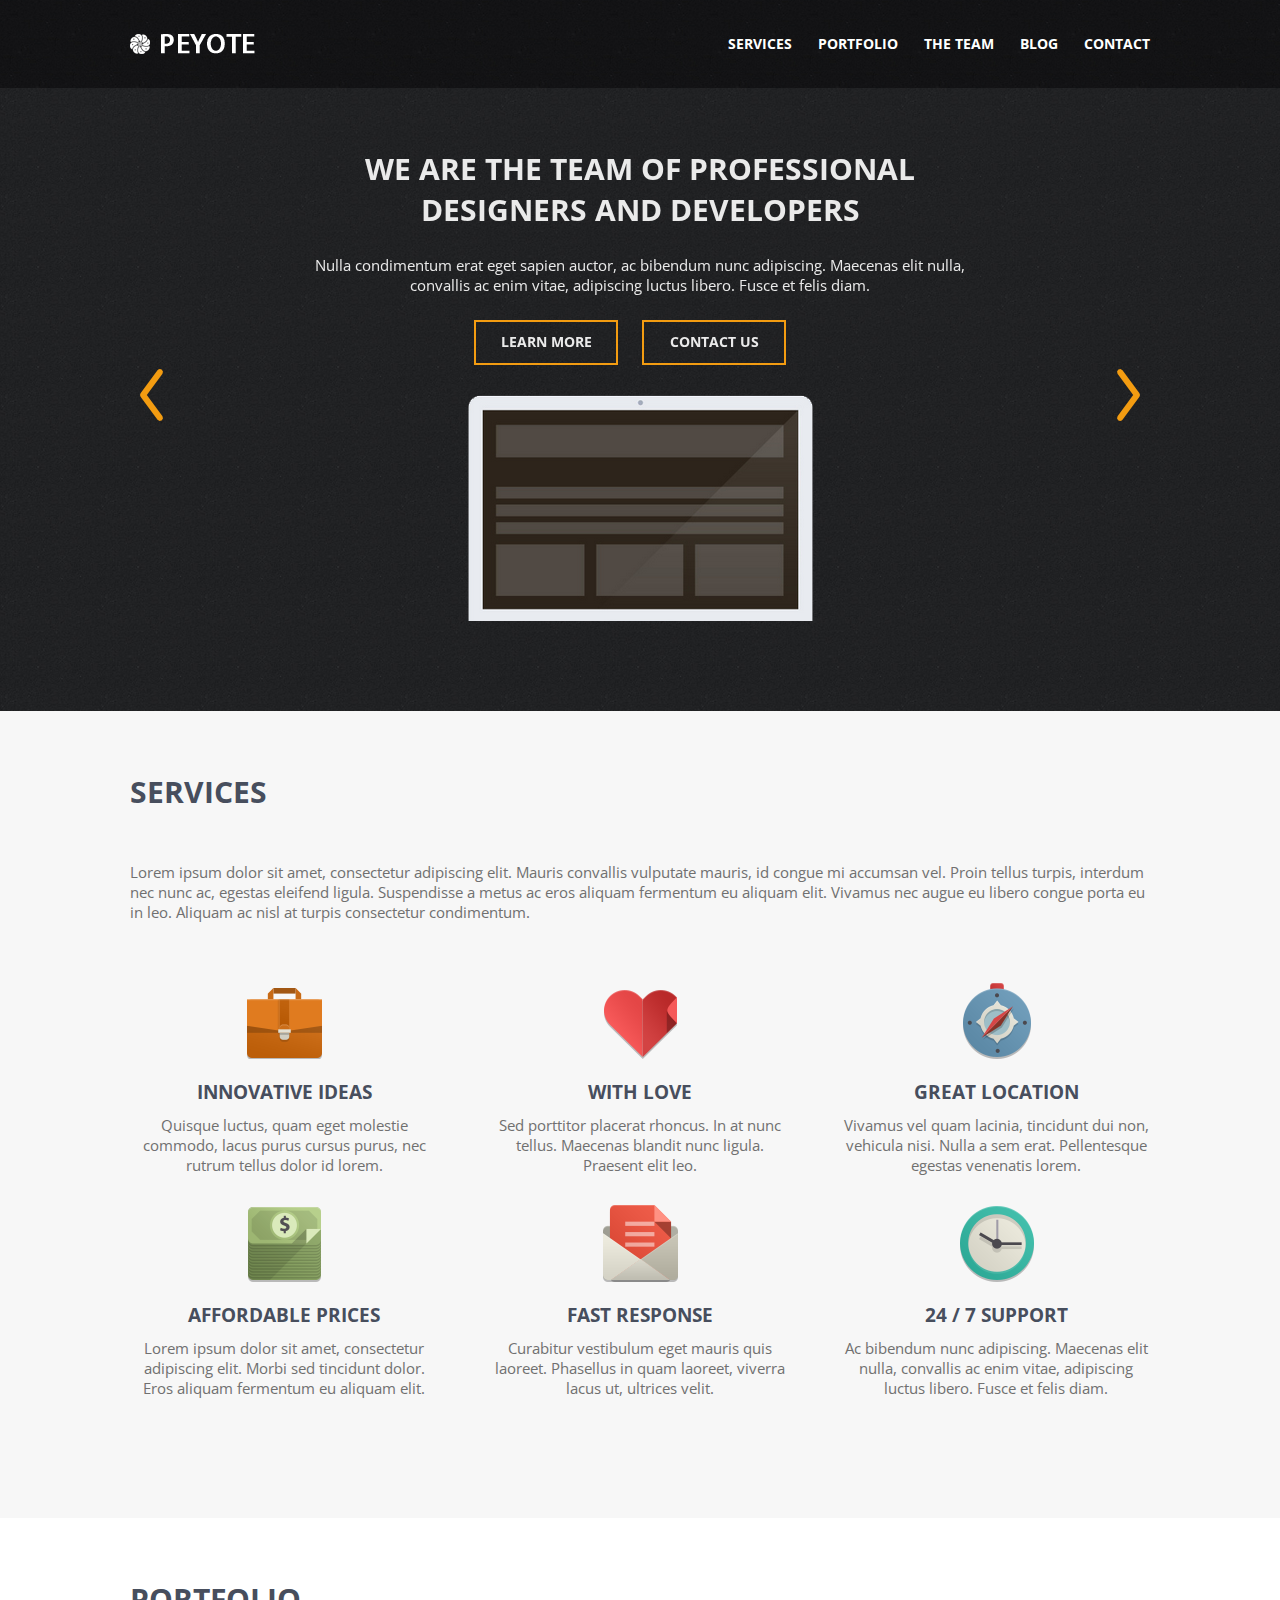
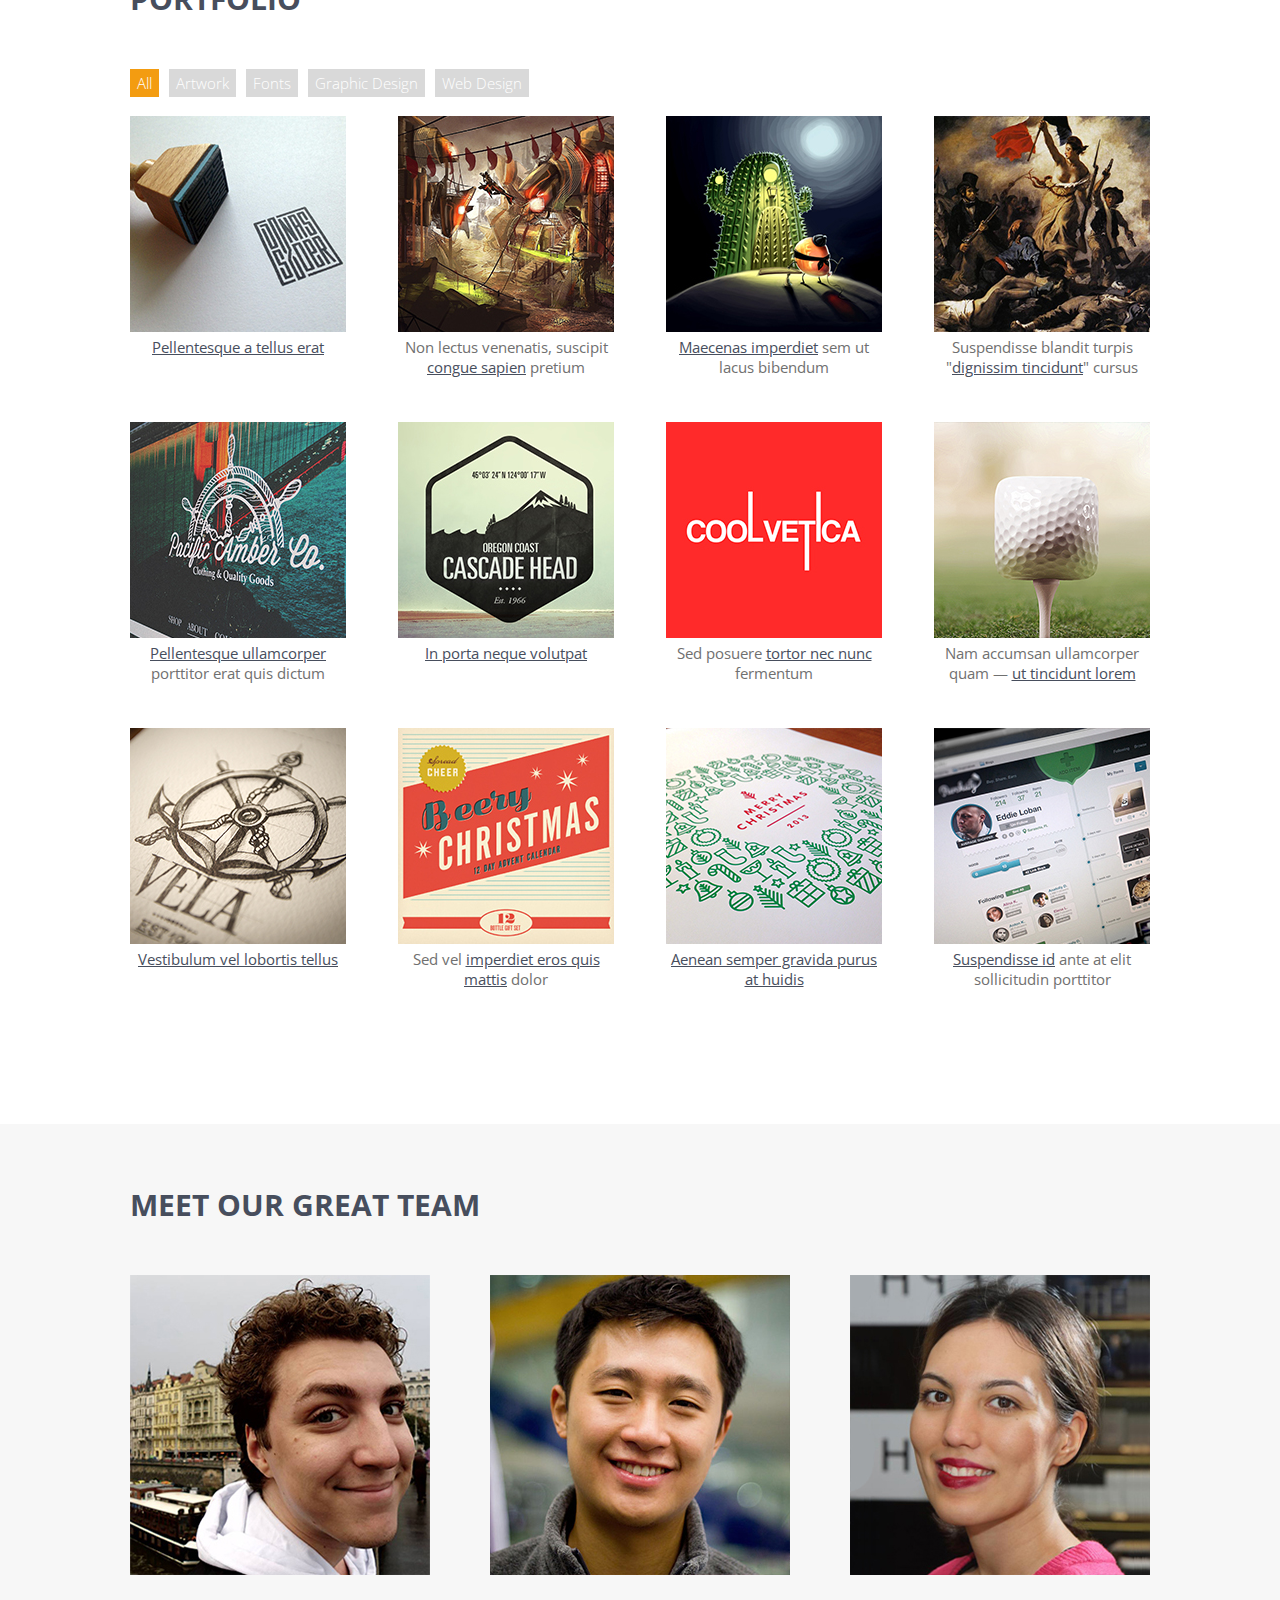
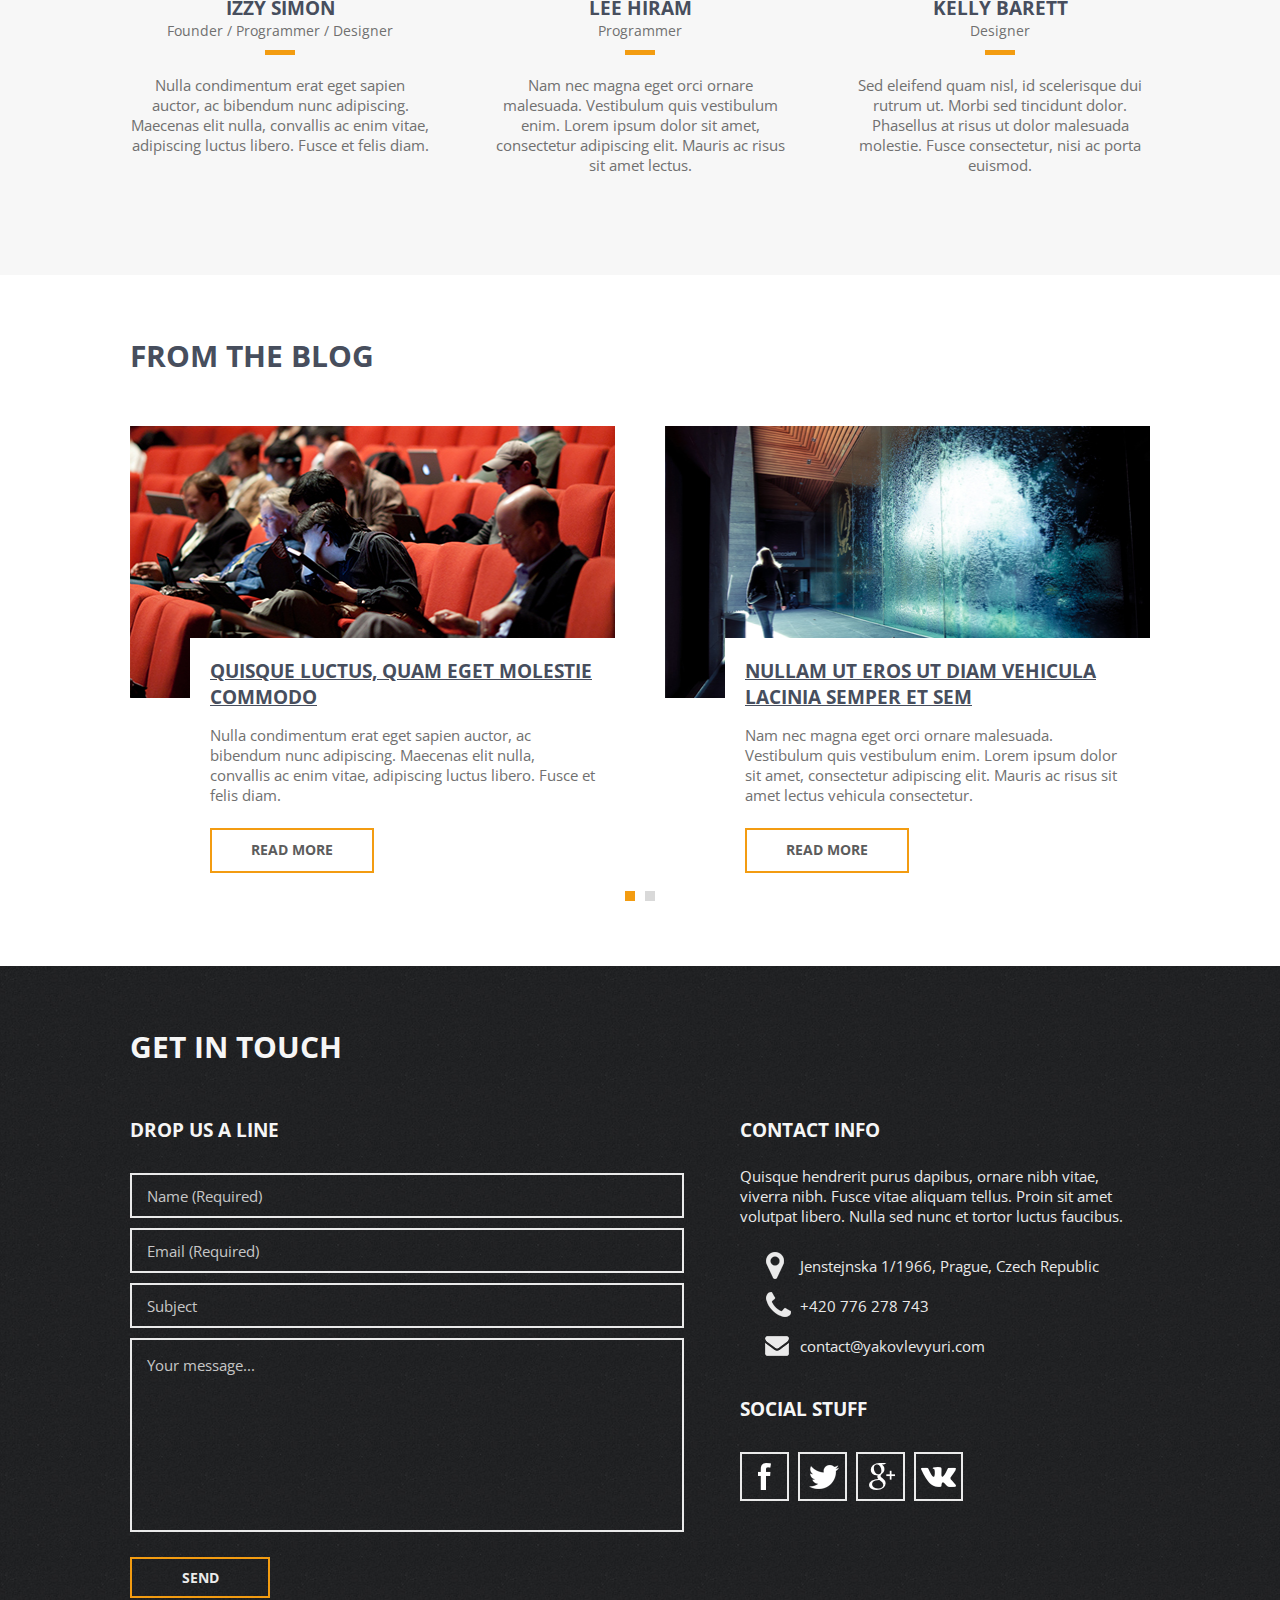
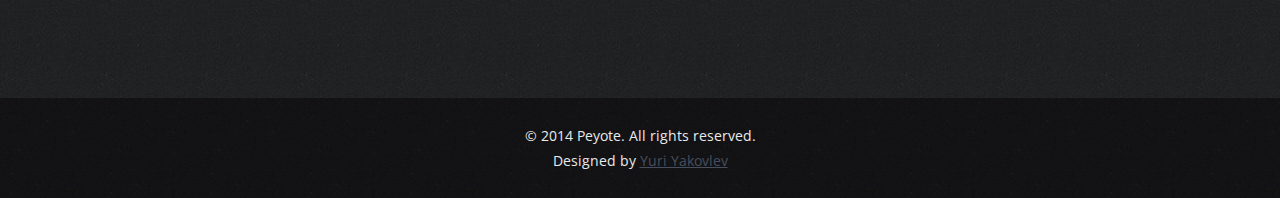
<file: peyote/index.html>
<!DOCTYPE html>

<html lang="en">

<head>
<title>Peyote</title>
    
<!-- Meta -->
<meta charset="UTF-8">
<meta name="viewport" content="width=device-width, maximum-scale=1.0, minimum-scale=1.0, initial-scale=1.0" />
<meta name="robots" content="index, follow" />
<meta name="description" content="" />
<meta name="keywords" content="" />
<meta name="author" content="" />
<meta name="copyright" content="" />
    
<!-- Favicon -->
<link rel="shortcut icon" type="image/x-icon" href="" />

<!-- CSS -->
<link href="css/style.css" rel="stylesheet">
<link href="scripts/bxslider/jquery.bxslider.css" rel="stylesheet" />

<!-- Fonts -->
<link href='http://fonts.googleapis.com/css?family=Open+Sans:300,400,700' rel='stylesheet' type='text/css'>

<!-- JS -->
<script src="scripts/jquery-1.11.0.min.js" type="text/javascript"></script>
<script src="scripts/bxslider/jquery.bxslider.min.js" type="text/javascript"></script>
<script src="scripts/quicksand/jquery.easing.1.3.js" type="text/javascript"></script>  
<script src="scripts/quicksand/quicksand.js" type="text/javascript"></script>
<script src="scripts/script.js" type="text/javascript"></script>
    
</head>

<body>
    
<!-- Header --> 
	<header>        
        <div class="layout-center-wrapper">
            <a href="#"><div class="logo"></div></a>
            <ul class="nav-menu">
                <li><a href="#services">services</a></li>
                <li><a href="#portfolio">portfolio</a></li>
                <li><a href="#the-team">the team</a></li>
                <li><a href="#blog">blog</a></li>
                <li><a href="#contact">contact</a></li>
            </ul>
        </div>   
	</header>

<!-- Banner -->     
    <div class="slider">
         <div class="layout-center-wrapper"> 
            <ul class="bxslider-top">
                <div class="slide-1">
                    <li>
                        <h1>We are the team of professional designers and developers</h1>
                        <p>Nulla condimentum erat eget sapien auctor, ac bibendum nunc adipiscing. Maecenas elit nulla, convallis ac enim vitae, adipiscing luctus libero. Fusce et felis diam.</p>
                        <a href="#services"><div class="button slider-button">Learn more</div></a>
                        <a href="#contact"><div class="button slider-button">Contact us</div></a>
                        <img src="img/sliders/slider-1.png" />
                    </li>
                </div>
                <div class="slide-2">
                    <li>
                        <h1>We build brands with purpose and passion</h1>
                        <img src="img/sliders/slider-2.png" alt="" />
                        <div class="slide-2-text">
                            <p>Nulla condimentum erat eget sapien auctor, ac bibendum nunc adipiscing. Maecenas elit nulla, convallis ac enim vitae, adipiscing luctus libero. Fusce et felis diam.</p>
                            <p>Sed porttitor placerat rhoncus. In at nunc tellus. Maecenas blandit nunc ligula. Praesent elit leo.</p>
                            <a href="#portfolio"><div class="button slider-button">Our portfolio</div></a>
                        </div>
                    </li>
                </div>
            </ul>
        </div>
    </div>
    
<!-- Services -->      
    <div id="services">
        <div class="layout-center-wrapper">  
            <h1>Services</h1>
            <p>Lorem ipsum dolor sit amet, consectetur adipiscing elit. Mauris convallis vulputate mauris, id congue mi accumsan vel. Proin tellus turpis, interdum nec nunc ac, egestas eleifend ligula. Suspendisse a metus ac eros aliquam fermentum eu aliquam elit. Vivamus nec augue eu libero congue porta eu in leo. Aliquam ac nisl at turpis consectetur condimentum.</p>
            <ul>
                <li>
                	<img src="img/services/portfolio.png" />
                    <h2>Innovative Ideas</h2>
                    <p>Quisque luctus, quam eget molestie commodo, lacus purus cursus purus, nec rutrum tellus dolor id lorem.</p>
                </li>
                <li>
                	<img src="img/services/love.png" />
                    <h2>With love</h2>
                    <p>Sed porttitor placerat rhoncus. In at nunc tellus. Maecenas blandit nunc ligula. Praesent elit leo.</p>
                </li>
                <li>
                	<img src="img/services/compas.png" />
                    <h2>Great location</h2>
                    <p>Vivamus vel quam lacinia, tincidunt dui non, vehicula nisi. Nulla a sem erat. Pellentesque egestas venenatis lorem.</p>
                </li>
                <li>
                	<img src="img/services/money.png" />
                    <h2>affordable prices</h2>
                    <p>Lorem ipsum dolor sit amet, consectetur adipiscing elit. Morbi sed tincidunt dolor. Eros aliquam fermentum eu aliquam elit.</p>
                </li>
               	<li>
                    <img src="img/services/open-mail.png" />
                    <h2>Fast response</h2>
                    <p>Curabitur vestibulum eget mauris quis laoreet. Phasellus in quam laoreet, viverra lacus ut, ultrices velit.</p>
                </li>
                <li>
                	<img src="img/services/clock.png" />
                    <h2>24 / 7 Support</h2>
                    <p>Ac bibendum nunc adipiscing. Maecenas elit nulla, convallis ac enim vitae, adipiscing luctus libero. Fusce et felis diam.</p>
                </li>
            </ul>
        </div>
    </div>
 
    
<!-- Portfolio -->    
    <div id="portfolio">
        <div class="layout-center-wrapper">    
            <h1>Portfolio</h1>
            <ul class="portfolio-menu filter">
            	<li class="all current "><a href="#">All</a></li>
                <li class="artwork"><a href="#">Artwork</a></li>
                <li class="fonts"><a href="#">Fonts</a></li>
                <li class="graphicdesign"><a href="#">Graphic Design</a></li>
                <li class="webdesign"><a href="#">Web Design</a></li>
            </ul>
            <ul class="portfolio">
            	<li data-id="id-1" data-type="fonts">
                    <a href="#"><img src="img/portfolio/img1.jpg" alt="" /></a>
                    <p><a href="#">Pellentesque a tellus erat</a></p>
                </li>
            	<li data-id="id-2" data-type="artwork">
                    <a href="#"><img src="img/portfolio/img2.jpg" alt="" /></a>
                    <p>Non lectus venenatis, suscipit <a href="#">congue sapien</a> pretium</p>
                </li>
            	<li data-id="id-3" data-type="artwork">
                    <a href="#"><img src="img/portfolio/img3.jpg" alt="" /></a>
                    <p><a href="#">Maecenas imperdiet</a> sem ut lacus bibendum</p>
                </li>
            	<li data-id="id-4" data-type="graphicdesign">
                    <a href="#"><img src="img/portfolio/img4.jpg" alt="" /></a>
                    <p>Suspendisse blandit turpis "<a href="#">dignissim tincidunt</a>" cursus</p>
                </li>
            	<li data-id="id-5" data-type="webdesign">
                    <a href="#"><img src="img/portfolio/img5.jpg" alt="" /></a>
                    <p><a href="#">Pellentesque ullamcorper</a> porttitor erat quis dictum</p>
                </li>
            	<li data-id="id-6" data-type="webdesign">
                    <a href="#"><img src="img/portfolio/img6.jpg" alt="" /></a>
                    <p><a href="#">In porta neque volutpat</a></p>
                </li>
                <li data-id="id-7" data-type="fonts">
                    <a href="#"><img src="img/portfolio/img7.jpg" alt="" /></a>
                    <p>Sed posuere <a href="#">tortor nec nunc</a> fermentum</p>
                </li>
            	<li data-id="id-8" data-type="webdesign">
                    <a href="#"><img src="img/portfolio/img8.jpg" alt="" /></a>
                    <p>Nam accumsan ullamcorper quam — <a href="#">ut tincidunt lorem</a></p>
                </li>
            	<li data-id="id-9" data-type="graphicdesign">
                    <a href="#"><img src="img/portfolio/img9.jpg" alt="" /></a>
                    <p><a href="#">Vestibulum vel lobortis tellus</a></p>
                </li>
            	<li data-id="id-10" data-type="graphicdesign">
                    <a href="#"><img src="img/portfolio/img10.jpg" alt="" /></a>
                    <p>Sed vel <a href="#">imperdiet eros quis mattis</a> dolor</p>
                </li>       
            	<li data-id="id-11" data-type="webdesign">
                    <a href="#"><img src="img/portfolio/img11.jpg" alt="" /></a>
                    <p><a href="#">Aenean semper gravida purus at huidis</a></p>
                </li>
            	<li data-id="id-12" data-type="artwork">
                    <a href="#"><img src="img/portfolio/img12.jpg" alt="" /></a>
                    <p><a href="#">Suspendisse id</a> ante at elit sollicitudin porttitor</p>
                </li>
            </ul>
        </div>
    </div>
 
    
<!-- Our team -->    
    <div id="the-team">
        <div class="layout-center-wrapper">
            <h1>Meet our great team</h1>
            <ul>	
                <li>
				    <img src="img/team/profile1.jpg">
                    <h2>Izzy Simon</h2>
                    <p>Founder / Programmer / Designer</p> <hr>
                    <p>Nulla condimentum erat eget sapien auctor, ac bibendum nunc adipiscing. Maecenas elit nulla, convallis ac enim vitae, adipiscing luctus libero. Fusce et felis diam.</p>
			    </li>
                <li>
                    <img src="img/team/profile2.jpg">
                    <h2>Lee Hiram</h2>
				    <p>Programmer</p> <hr>
                    <p>Nam nec magna eget orci ornare malesuada. Vestibulum quis vestibulum enim. Lorem ipsum dolor sit amet, consectetur adipiscing elit. Mauris ac risus sit amet lectus.</p>
			    </li>
                <li>
                    <img src="img/team/profile3.jpg">
                    <h2>Kelly Barett</h2>
				    <p>Designer</p> <hr>
                    <p>Sed eleifend quam nisl, id scelerisque dui rutrum ut. Morbi sed tincidunt dolor. Phasellus at risus ut dolor malesuada molestie. Fusce consectetur, nisi ac porta euismod.</p>
			    </li>
            </ul>
        </div>
    </div>

    
<!-- Blog -->
    <div id="blog">
        <div class="layout-center-wrapper">
            <h1>From the blog</h1> 
            <ul class="bxslider-blog">  
                <div class="pair">
                    <li>
                        <img src="img/blog/blog-1.jpg" class="blog-thumbnail" />
                        <div class="blog-text">    
                            <a href="#"><h2>Quisque luctus, quam eget molestie commodo</h2></a>
                            <p>Nulla condimentum erat eget sapien auctor, ac bibendum nunc adipiscing. Maecenas elit nulla, convallis ac enim vitae, adipiscing luctus libero. Fusce et felis diam.</p>
                            <a href="#"><span class="button blog-button">Read more</span></a>
                        </div>
                    </li>
                    <li>
                        <img src="img/blog/blog-2.jpg" class="blog-thumbnail" />
                        <div class="blog-text">  
                            <a href="#"><h2>Nullam ut eros ut diam vehicula lacinia semper et sem</h2></a>
                            <p>Nam nec magna eget orci ornare malesuada. Vestibulum quis vestibulum enim. Lorem ipsum dolor sit amet, consectetur adipiscing elit. Mauris ac risus sit amet lectus vehicula consectetur.</p>
                            <a href="#"><span class="button blog-button">Read more</span></a>
                        </div>
                    </li>
                </div>
                    
                <div class="pair">
                    <li>
                        <img src="img/blog/blog-3.jpg" class="blog-thumbnail" />
                        <div class="blog-text">    
                            <a href="#"><h2>Phasellus at risus ut dolor malesuada</h2></a>
                            <p>Sed eleifend quam nisl, id scelerisque dui rutrum ut. Morbi sed tincidunt dolor. Phasellus at risus ut dolor malesuada molestie. Fusce consectetur, nisi ac porta.</p>
                            <a href="#"><span class="button blog-button">Read more</span></a>
                        </div>
                    </li>
                    <li>
                        <img src="img/blog/blog-4.jpg" class="blog-thumbnail" />
                        <div class="blog-text">  
                            <a href="#"><h2>Nullam ut eros ut diam vehicula lacinia semper et sem</h2></a>
                            <p>Suspendisse id ante at elit sollicitudin porttitor. Nullam quis nisl ac dolor pulvinar venenatis id nec orci. Integer tellus leo, tempus nec semper et, dictum quis mauris. Pellentesque at ligula nec libero semper.</p>
                            <a href="#"><span class="button blog-button">Read more</span></a>
                        </div>
                    </li>                  
                </div>
            </ul>
        </div>																						 
    </div>

<!-- Contacts -->    
    <div id="contact">
        <div class="layout-center-wrapper">
            <h1>Get in touch</h1>
            <div class="contact-form">
                <h2>Drop us a line</h2>
                <form action="" method="get">
                    <div>
                        <input id="name" type="text" placeholder="Name (Required)" required />
                        <!--<label for="name">Name</label>-->
                    </div>
                    <div>
                        <input id="email" type="email" placeholder="Email (Required)" required />
                        <!--<label for="email">Email</label>-->
                    </div>
                    <div>
                        <input id="subject" type="subject" placeholder="Subject" />
                        <!--<label for="subject">Subject</label>-->
                    </div>
                    <div>
                        <textarea id="message" cols="" rows="" placeholder="Your message..."></textarea>
                        <!--<label for="message">Message</label>-->
                    </div>
                    <input name="send" type="submit" value="Send" />
            </div>
        
            <div class="contact-info">
                <h2>Contact info</h2>
                <p>Quisque hendrerit purus dapibus, ornare nibh vitae, viverra nibh. Fusce vitae aliquam tellus. Proin sit amet volutpat libero. Nulla sed nunc et tortor luctus faucibus.</p>
                <div class="info">
                    <p class="location">Jenstejnska 1/1966, Prague, Czech Republic</p>
                    <p class="tel">+420 776 278 743</p>
                    <p class="email">contact@yakovlevyuri.com</p>
                </div>
                <h2>Social stuff</h2>
                <div class="socialLinks">
                    <a class="fb" href="http://fb.com/"></a>
                    <a class="tw" href="http://twitter.com/"></a>
                    <a class="gplus" href="https://plus.google.com/"></a>
                    <a class="vk" href="http://vk.com/"></a>
                </div>
            </div>
        </div>
	</div>

<!-- Footer -->    
    <footer>						  
        <div class="layout-center-wrapper">
            <div class="copyright">
                <p>© 2014 Peyote. All rights reserved.</p>
                <p>Designed by <a href="http://www.yakovlevyuri.com">Yuri Yakovlev</a></p>
            </div>   
        </div> 
    </footer>
</body>
</html>
</file>
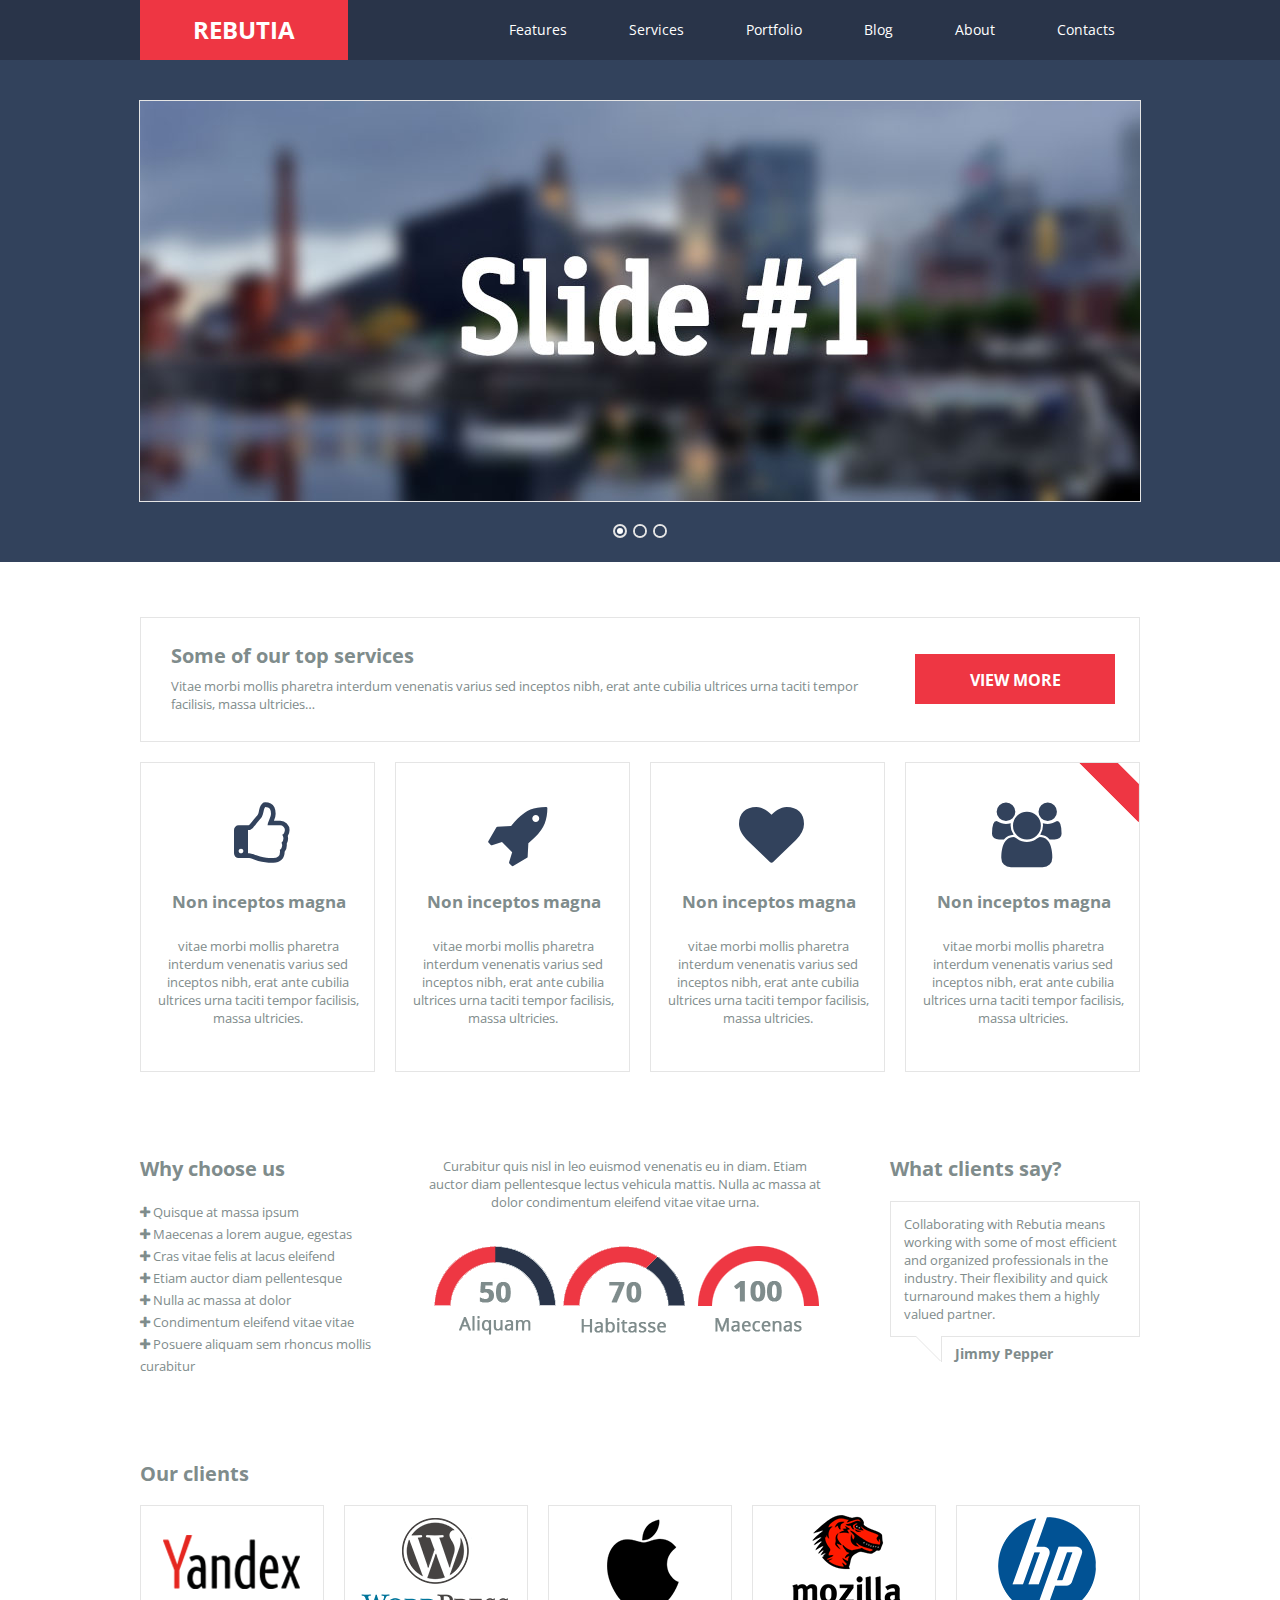
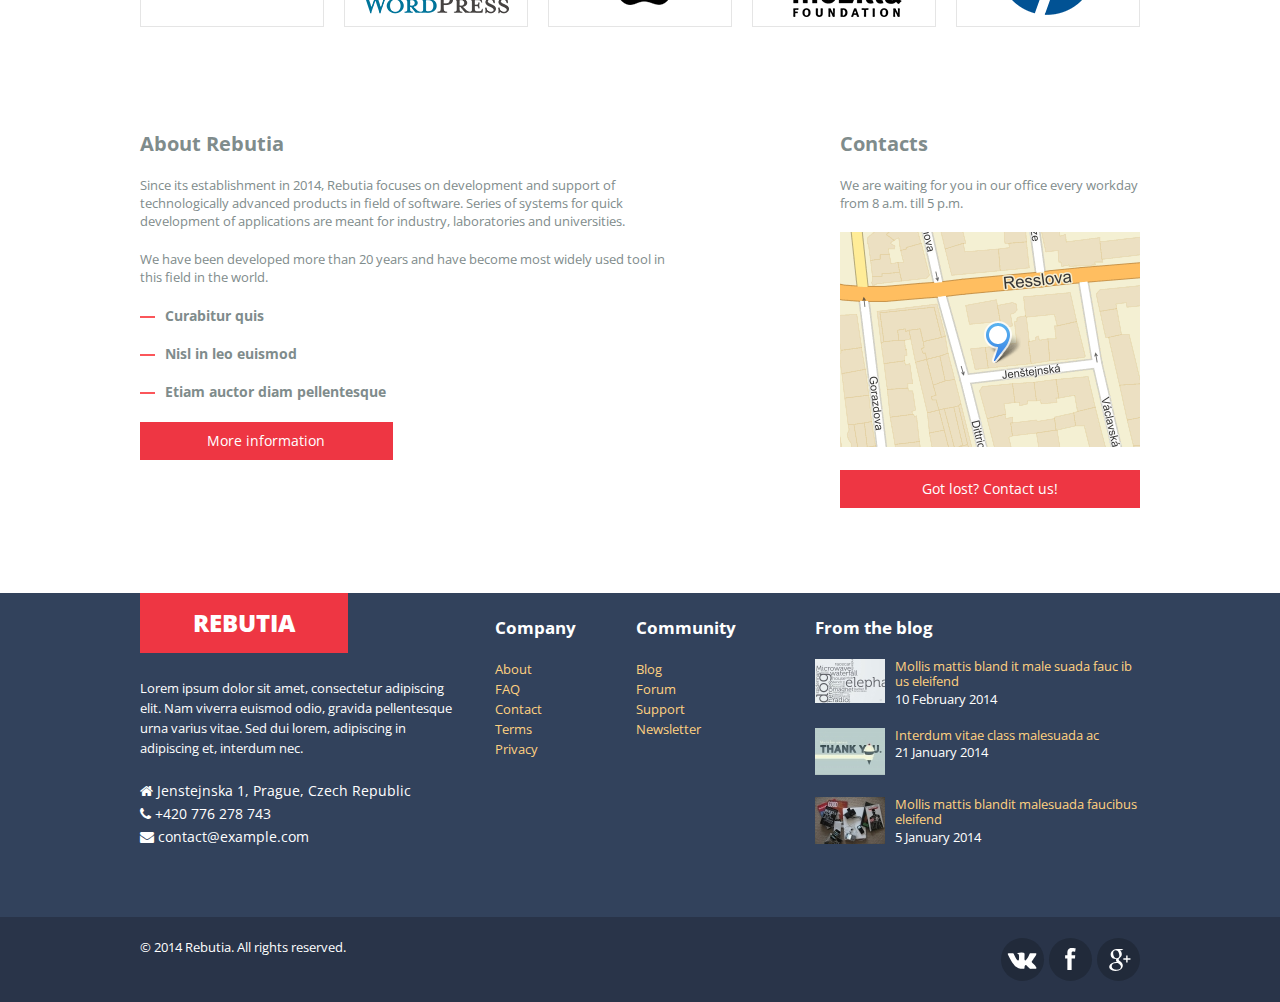
<file: rebutia/index.html>
<!DOCTYPE html>

<html>
	<head>
		<title>Rebutia</title>

		<!-- Meta -->
		<meta charset="UTF-8">
		<meta name="viewport" content="width=device-width">
		<meta name="robots" content="index, follow" />
		<meta name="description" content="" />
		<meta name="keywords" content="" />
		<meta name="author" content="" />
		<meta name="copyright" content="" />

		<!-- Favicon -->
		<link rel="shortcut icon" type="image/x-icon" href="" />

		<!-- CSS -->
		<link href="css/style.css" rel="stylesheet">
		<link rel="stylesheet" href="scripts/bxslider/jquery.bxslider.css">

		<!-- Fonts -->
		<link href='http://fonts.googleapis.com/css?family=Open+Sans:400,700' rel='stylesheet' type='text/css'>
		<link href="//netdna.bootstrapcdn.com/font-awesome/4.0.3/css/font-awesome.css" rel="stylesheet">

		<!-- JS -->
		<script src="scripts/jquery-1.11.1.min.js" type="text/javascript"></script>
		<script src="scripts/bxslider/jquery.bxslider.min.js"></script> 
		<script src="scripts/main.js"></script> 
	
		<script type="text/javascript">
    		$(window).load(function() {
        		$('#slider').nivoSlider();
    		});
		</script>
		
	</head>	

	<body>                
	<header>
        <div class="top-header">
            <div class="wrapper">
                <a href="#"><div class="logo">Rebutia</div></a>
                <nav class="main-menu">
                    <a href="#">Features</a>
                    <a href="#">Services</a>
                    <a href="#">Portfolio</a>
                    <a href="#">Blog</a> 
                    <a href="#">About</a>
                    <a href="#">Contacts</a>                        
                </nav>	
            </div>
        </div>
       
		<div class="under-slide">
			
            <div class="slider wrapper">
				<ul class="bxslider">
					<li>
            			<img src="images/slide1.jpg" alt="">
					</li>
					<li>
						<img src="images/slide2.jpg" alt="">
					</li>
					<li>
						<img src="images/slide3.jpg" alt="">
					</li>
				</ul>  
            </div>
		</div>
	</header>
											
<!-- Top services -->
    <div class="top-services">   
        <div class="wrapper">
            <div class="top-services-description">
                <h2>Some of our top services</h2>
                <p class="top-services-text">Vitae morbi mollis pharetra interdum venenatis varius sed inceptos nibh, erat ante cubilia ultrices urna taciti tempor facilisis, massa ultricies…</p>
                <a href="#" class="top-services-button">View more</a>
            </div>
	
            <ul id="boxes">	
                <li id="box1">
				    <span class="top-services-box-label"><i class="fa fa-thumbs-o-up"></i></span>
                    <p class="top-services-box-title">Non inceptos magna</p>
                    <p class="top-services-box-text">vitae morbi mollis pharetra interdum venenatis varius sed inceptos nibh, erat ante cubilia ultrices urna taciti tempor facilisis, massa ultricies.</p>
			    </li>
                <li id="box2">
                    <span class="top-services-box-label"><i class="fa fa-rocket"></i></span>
				    <p class="top-services-box-title">Non inceptos magna</p>
                    <p class="top-services-box-text">vitae morbi mollis pharetra interdum venenatis varius sed inceptos nibh, erat ante cubilia ultrices urna taciti tempor facilisis, massa ultricies.</p>
			    </li>
                <li id="box3">
                    <span class="top-services-box-label"><i class="fa fa-heart"></i></span>
				    <p class="top-services-box-title">Non inceptos magna</p>
                    <p class="top-services-box-text">vitae morbi mollis pharetra interdum venenatis varius sed inceptos nibh, erat ante cubilia ultrices urna taciti tempor facilisis, massa ultricies.</p>
			    </li>
                <li id="box4">
                <span class="top-services-box-label"><i class="fa fa-users"></i></span>
				<p class="top-services-box-title">Non inceptos magna</p>
                <p class="top-services-box-text">vitae morbi mollis pharetra interdum venenatis varius sed inceptos nibh, erat ante cubilia ultrices urna taciti tempor facilisis, massa ultricies.</p>
			    </li>
		    </ul>
        </div>																						 
    </div>

<!-- Why Rebutia -->
    <div class="why-we">
        <div class="wrapper">
            <div class="why-choose-us">
                <ul>
                    <h2>Why choose us</h2>
                    <li><i class="fa fa-plus"></i> Quisque at massa ipsum</li>
                    <li><i class="fa fa-plus"></i> Maecenas a lorem augue, egestas</li>
                    <li><i class="fa fa-plus"></i> Cras vitae felis at lacus eleifend</li>
                    <li><i class="fa fa-plus"></i> Etiam auctor diam pellentesque</li>
                    <li><i class="fa fa-plus"></i> Nulla ac massa at dolor</li>
                    <li><i class="fa fa-plus"></i> Condimentum eleifend vitae vitae</li>
                    <li><i class="fa fa-plus"></i> Posuere aliquam sem rhoncus mollis curabitur</li>
                </ul>
            </div>
            <div class="graphs">
                <p>Curabitur quis nisl in leo euismod venenatis eu in diam. Etiam auctor diam pellentesque lectus vehicula mattis. Nulla ac massa at dolor condimentum eleifend vitae vitae urna.</p>
                <img src="images/graph.png">
            </div>
            <div class="what-clients-say">
                <h2>What clients say?</h2>
                <div class="what-clients-say-bubble">
                    <p>Collaborating with Rebutia means working with some of most efficient and organized professionals in the industry. Their flexibility and quick turnaround makes them a highly valued partner.</p>
                </div>
                <p class="what-clients-say-name">Jimmy Pepper</p>
                
            </div>
        </div>
    </div>

<!-- Our clients -->   
    <div class="our-clients">
        <div class="wrapper">
            <h2>Our clients</h2>
            <a href="http://yandex.com" class="brands"><img src="images/yandex-logo.png" alt="Yandex"></a>
            <a href="http://wordpress.org" class="brands"><img src="images/wordpress-logo.png" alt="Wordpress"></a>
            <a href="http://apple.com" class="brands"><img src="images/apple-logo.png" alt="Apple"></a>
            <a href="http://mozilla.org" class="brands"><img src="images/mozilla-logo.png" alt="Mozilla"></a>
            <a href="http://hp.com" class="brands"><img src="images/hp-logo.png" alt="HP"></a>
        </div>
    </div>    
    
<!-- Info box -->     
    <div class="info">
        <div class="wrapper">
            <div class="info-company">
				<h2>About Rebutia</h2>
				<p>Since its establishment in 2014, Rebutia focuses on development and support of technologically advanced products in field of software. Series of systems for quick development of applications are meant for industry, laboratories and universities. </p>
				<p>We have been developed more than 20 years and have become most widely used tool in this field in the world.</p>
				<ul>
				    <li>Curabitur quis</li>
				    <li>Nisl in leo euismod</li>
				    <li>Etiam auctor diam pellentesque</li>
				</ul>
                <a href="#" class="all">More information</a>
            </div>
            <div class="contacts">
				<h2>Contacts</h2>
				<p>We are waiting for you in our office every workday from 8 a.m. till 5 p.m.</p>
				<a href="http://maps.yandex.com/?um=LDacopUCGxx8iIbEjudkstEmdS_xlG7x&l=map" class="map"><img src="images/map_pict.png" alt="map"></a>
                <a href="mailto:contact@yakovlevyuri.com" class="all">Got lost? Contact us!</a>
            </div>	
        </div>
    </div>

<!-- Footer -->
    <footer>						  
        <div class="footer-nav">
			<div class="wrapper">
				<div class="footer-nav-summary-title">
                    <div class="logo-bottom"><strong>Rebutia</strong></div>
                    <p>Lorem ipsum dolor sit amet, consectetur adipiscing elit. Nam viverra euismod odio, gravida pellentesque urna varius vitae. Sed dui lorem, adipiscing in adipiscing et, interdum nec.</p>
                    <div class="footer-nav-summary-contacts"><i class="fa fa-home"></i> Jenstejnska 1, Prague, Czech Republic</div>
                    <div class="footer-nav-summary-contacts"><i class="fa fa-phone"></i> +420 776 278 743</div>
                    <div class="footer-nav-summary-contacts"><i class="fa fa-envelope"></i> contact@example.com</div>
				</div>
				<nav class="footer-nav-company">
                    <ul>
                        <h2>Company</h2>
                        <li><a href="#" class="footer-nav-company-menu">About</a></li>
                        <li><a href="#" class="footer-nav-company-menu">FAQ</a></li>
                        <li><a href="#" class="footer-nav-company-menu">Contact</a></li>
                        <li><a href="#" class="footer-nav-company-menu">Terms</a></li>
                        <li><a href="#" class="footer-nav-company-menu">Privacy</a></li>
                    </ul>
				</nav>
				<nav class="footer-nav-community">
                    <ul>
                        <h2>Community</h2>
                        <li><a href="#" class="footer-nav-community-menu">Blog</a></li>
                        <li><a href="#" class="footer-nav-community-menu">Forum</a></li>
                        <li><a href="#" class="footer-nav-community-menu">Support</a></li>
                        <li><a href="#" class="footer-nav-community-menu">Newsletter</a></li>
                    </ul>
				</nav>
                <div class="footer-from-blog">
                    <ul>
                        <h2>From the blog</h2>
                        <li>
                            <a href="#"><img src="images/from-the-blog-1.jpg" class="footer-from-blog-thumbnail"></a>
                            <a href="#" class="footer-from-blog-post-title">Mollis mattis bland it male suada fauc ib us eleifend </a>
                            <p class="footer-from-blog-post-date">10 February 2014</p>
                        </li>
                        <li>
                            <a href="#"><img src="images/from-the-blog-2.jpg" class="footer-from-blog-thumbnail"></a>
                            <a href="#" class="footer-from-blog-post-title">Interdum vitae class malesuada ac</a>
                            <p class="footer-from-blog-post-date">21 January 2014</p>
                        </li>
                        <li>
                            <a href="#"><img src="images/from-the-blog-3.jpg" class="footer-from-blog-thumbnail"></a>
                            <a href="#" class="footer-from-blog-post-title">Mollis mattis blandit malesuada faucibus eleifend</a>
                            <p class="footer-from-blog-post-date">5 January 2014</p>
                        </li>
                    </ul>
                </div>
			</div>
		</div>

<!-- Copyright and social buttons -->
        <div class="copyright-social">
            <div class="wrapper">
                <div class="copyright">
                    <p>© 2014 Rebutia. All rights reserved.</p>
                </div>
                <div class="social">
                    <span class="social-buttons social-buttons-vkontakte"><img class="vkontakte" src="images/vkontakte.svg"></span>
                    <span class="social-buttons social-buttons-facebook"><img class="facebook" src="images/facebook.svg"></span>
                    <span class="social-buttons social-buttons-google-plus"><img class="google-plus" src="images/google_plus.svg"></span>
                </div>
                <div>
                    <div class="clearfix"></div>
				</div>
				</div>
			</div>
		</footer>
		</body>
	</html>
</file>
<file: peyote/css/style.css>
/* 
Peyote by Yuri Yakovlev (http://yakovlevyuri.com)
March 2014

Contents
Chapter 1. Basic styles.................. 22
Chapter 2. Header........................ 99
Chapter 3. Slider........................ 148
Chapter 4. Services...................... 196
Chapter 5. Portfolio..................... 229
Chapter 6. The team...................... 286
Chapter 7. Blog.......................... 333
Chapter 8. Contact....................... 391
Chapter 9. Footer........................ 542

Let me tell you a story...

*/


/* ***************************************** */
/*             1. Basic styles               */
/* ***************************************** */

html, body { 
    margin:0;
    padding:0;
    font-family:'Open Sans', sans-serif;
    text-rendering:optimizeLegibility;
    background-color:#ffffff;
    min-width:1020px;
}
p, a, h1, h2, h3, h4 {
    margin:0;
    padding:0;
}
p {
    font-size:15px;
    color:#707070;
    margin-bottom:10px;
}
a {
    color:#474E5D;
}
a:hover {
    color:#d45c31;   
}
h1 {
    color:#474E5D;
    font-size:30px;
    font-weight:700;
    margin-bottom:50px;
    text-transform:uppercase;    
}
h2 {
    color:#474E5D;
    font-size:19px;
    text-transform:uppercase;
    margin-bottom:30px;
}
ul {    
    margin:0;
    padding:0;
}
li {
    list-style:none;
}
.layout-center-wrapper {
    margin:0 auto;
    width:1020px;
    padding:0;
}
.button {
    height:41px;
    display:inline-block;
    cursor:pointer;
    padding:0 10px 0 10px;
    text-align:center;
    line-height:40px;
	background:transparent;
	font-size:14px;
    font-weight:700;
    color:#eaeaea;
    text-transform:uppercase;
    border:2px solid #F39C11;   
}
.button:hover {
    background:#F39C11;
    color:#fff;
}
/* Input placeholder color */
*:-moz-placeholder { color:#c7c7c7; } /* Mozilla Firefox 4 to 18 */ 
*::-moz-placeholder { color:#c7c7c7; } /* Mozilla Firefox 19+ */
*:-ms-input-placeholder { color:#c7c7c7; } /* Internet Explorer 10+ */
*::-webkit-input-placeholder { color:#c7c7c7; } /* WebKit browsers */


/* ***************************************** */
/*                2. Header                  */
/* ***************************************** */

header {
    padding:34px 0 34px 0;
    background:url("../img/background/background-1.png");
}
header:after {
    content:'';
    display:table;
    clear:both;
}
header .logo {
    float:left;
	width:135px;
	height:20px;
	background:url(../img/logo.png) no-repeat;
}

/* Navigation menu */
header ul {
	padding:0px 0 10 0;
    float:right;
}
header ul li {
	float:left;
	font-size:14px;
	font-weight:700;
	color:#494e62;
	text-transform:uppercase;
}
header ul li:first-child a {
	margin-left:0px;
}
header ul li:last-child a {
	margin-right:0px;
}
header ul li a {
    text-decoration:none;
	color:#ffffff;
	display:inline-block;
	margin:0 13px 0 13px;
}
header ul li a:hover {
	color:#d45c31;
}


/* ***************************************** */
/*               3. Slider                   */
/* ***************************************** */

.slider {
    padding:60px 0 90px 0;
    background:url("../img/background/background-2.png");
}
.slider ul li {
    width:650px;
    max-height:500px;
    margin:0 auto;
    text-align:center;
}
.slider ul li p,
.slider ul li h1 {
    color:#eaeaea;  
    margin-bottom:25px; 
}
.slider ul .slide-1 img {
     margin:0 auto 0 auto;
}
.slider ul .slide-1 .slider-button {
    width:120px;
    margin-right:20px;
    margin-bottom:30px;
}
.slider ul .slide-1 div:nth-of-type(2) {
    margin-right:1110px; 
    border-color:#000;
}
.slider ul .slide-2 img {
    float:left;
    width:300px;
    height:380px;
}
.slider ul .slide-2 .slide-2-text {
    float:right;
    width:300px;   
    text-align:left;
}
.slider ul slide-2:after {
    content:'';
    display:table;
    clear:both;
}


/* ***************************************** */
/*               4. Services                 */
/* ***************************************** */
#services {
    padding:60px 0 90px 0;
    background-color:#F7F7F7;
}
#services ul {
    padding-top:50px;
    font-size:0;
}
#services ul li {
    display:inline-block;
    text-align:center;
    vertical-align:top;
    width:308px;
    margin-right:48px;
    margin-bottom:20px;
}
#services ul li:nth-child(3n) {
    margin-right:0;   
}
#services ul li img {
    margin-bottom:20px;
}
#services ul li h2 {
    margin-bottom:10px;   
}
#services ul li:hover span {
	color:#eb5055;
}


/* ***************************************** */
/*               5. Portfolio                */
/* ***************************************** */

#portfolio {
    padding:60px 0 90px 0;
}

/* Portfolio menu */
#portfolio ul.portfolio-menu {
	width:100%;
	overflow: hidden;
}
#portfolio ul.portfolio-menu li {
	float:left;
	display:inline;
	margin:0 10px 0 0;
	font-size:15px;
	font-weight:300;
}
#portfolio ul.portfolio-menu li a {
    background-color:#D9D9D9;
    text-decoration:none;
	color:#fff;
	padding:4px 7px;
	display:block;
}
#portfolio ul.portfolio-menu li a:hover,
#portfolio ul.portfolio-menu li.current a {
    background-color:#F39C11;
	color:#fff;
}

/* Portfolio blocks */
#portfolio ul.portfolio {
	padding-top:19px;
    font-size:0;
}
#portfolio ul.portfolio li {
	display:inline-block;
    vertical-align:top;
    width:216px;
	margin:0 52px 35px 0;    
}
#portfolio ul.portfolio li:nth-child(4n) {
    margin-right:0px;
}
#portfolio ul.portfolio img {
    width:216px;
    height:216px;
}
#portfolio ul.portfolio li p {
    padding-top:5px;
    text-align:center;
}


/* ***************************************** */
/*               6. The team                 */
/* ***************************************** */

#the-team {
    padding:60px 0 90px 0;
    background-color:#F7F7F7;
}
#the-team ul li {
    display:inline-block;
    vertical-align:top;
    width:300px;
    margin-right:60px;
}
#the-team ul li:last-child {
    margin:0;   
}
#the-team ul {
    font-size:0;
}
#the-team ul li img {
    margin-bottom:20px;
    width:300px;
    height:300px;  
}
#the-team ul li h2 {
    text-align:center;
    margin-bottom:0px;
}
#the-team ul li p:nth-of-type(1) {
    text-align:center;
    margin-top:0;
    margin-bottom:10px;
    font-size:14px;
}
#the-team ul li hr {
    width:30px;
    height:5px;
    background-color:#F39C11;
    border:none;
}
#the-team ul li p {
    text-align:center;
    margin-top:20px;
}


/* ***************************************** */
/*                 7. Blog                   */
/* ***************************************** */

#blog {
    padding:60px 0 90px 0;
}
#blog ul {
    font-size:0;
}
#blog ul li {
    position:relative;
    display:inline-block;
    vertical-align:top;
    width:485px;
    height:450px;
    margin-right:50px;
}
#blog ul li:last-child {
    margin-right:0;    
}
#blog img.blog-thumbnail {
    position:relative;
    width:485px;
    height:272px;
    background-color:#000;
    z-index:0;
}
#blog ul li .blog-text {
    position:absolute;
    top:212px;
    right:0;
    width:385px;
    height:215px;
    padding:20px;
    background-color:#fff;
    z-index:100;   
}
#blog ul li h2 {
    margin-bottom:15px;
    position:relative;
}
#blog ul li h2:hover {
    color:#F39C11;
}
#blog ul li .blog-text .blog-button {
    position:absolute;
    bottom:20px;
    display:block;
    width:140px;
    color:#5C5C5C;
}
#blog ul li .blog-text .blog-button:hover {
    color:#fff;
}

/* Oh, you should be hungry after reading all this stuff. Here, I have a cookie, take it. */

/* ***************************************** */
/*                8. Contact                 */
/* ***************************************** */

#contact {
    padding:60px 0 90px 0;
    background:url("../img/background/background-2.png");
    background-color:#2D241B;
}
#contact:after {
    content:'';
    display:table;
    clear:both;
}
#contact h1,
#contact h2,
#contact h3,
#contact h4 {
	color:#F6F6F6;;
}
#contact p {
    color:#eaeaea;
}

/* Contact form */
#contact .contact-form {
    float:left;
    margin-right:50px;
}
#contact .contact-form input,
#contact .contact-form textarea {
 	width:520px; 
	border:0;
	font-size:15px;
    outline:none;
	font-size:15px;
	color:#F6F6F6;
    background:transparent;
    border:2px solid #eaeaea;
    font-family:'Open Sans', sans-serif;
}
#contact .contact-form input {
	height:41px;
	line-height:38px;
	padding:0px 15px;
	margin-bottom:10px;
}
#contact .contact-form textarea {
	height:160px;
    max-width:550px;
	max-height:202px;
	padding:15px;
	margin-bottom:20px;
	resize:none;
}
#contact .contact-form input:focus,
#contact .contact-form textarea:focus {
    border:2px solid #F39C11;   
}
#contact .contact-form input[type="submit"] {
 	width:140px;
	height:41px;
	background:transparent;
	text-align:center;
	font-size:14px;
    font-weight:700;
	cursor:pointer;
    color:#eaeaea;
    text-transform:uppercase;
    border:2px solid #F39C11;
}
#contact .contact-form input[type="submit"]:hover {
    background:#F39C11;
    color:#fff;
}

/* Contact info */
#contact .contact-info {
    float:right;
    width:410px;
    color:#F2F2F2;  
}
#contact .contact-info > p {
    margin-top:-7px;
    margin-bottom:30px;
}
#contact .contact-info .info p {
    position:relative;
    padding-left:40px;
    margin-left:20px;
    margin-bottom:20px;
}
#contact .contact-info .info p.location:before {
    content:"";
    background:url(../img/sprite.png) no-repeat -90px -111px;
    display:inline-block;
    width:19px;
    height:27px;
    position:absolute;
    top:-4px;
    left:5px;
}
#contact .contact-info .info .tel:before {
    content:"";
    background:url(../img/sprite.png) no-repeat -185px -111px;
    width:26px;
    height:25px;
    position:absolute;
    top:-4px;
    left:5px;
}
#contact .contact-info .info p.email:before {
    content:"";
    background:url(../img/sprite.png) no-repeat 0 -111px;
    width:24px;
    height:20px;
    position:absolute;
    top:0px;
    left:5px;
}
#contact .contact-info .info p:last-child {
    margin-bottom:40px;
}

/* Social links */
#contact .contact-info .socialLinks a {
    display:inline-block;
    border:2px solid #EAEAEA;
    margin-right:5px; 
    width:45px;
    height:45px; 
    background:url(../img/sprite.png) no-repeat 0 0;
}
#contact .contact-info .socialLinks a:hover {
    border-color:#F39C11;
    background-color:#F39C11;
}
#contact .contact-info .socialLinks a.fb {
    background-position:-72px 9px;
}
#contact .contact-info .socialLinks a.tw {
    background-position:-215px 11px;
}
#contact .contact-info .socialLinks a.gplus {
    background-position:-217px -43px;
}
#contact .contact-info .socialLinks a.vk {
    background-position:-144px 13px;
}


/* ***************************************** */
/*                 9. Footer                 */
/* ***************************************** */
	
footer {
    padding-top:25px;
    padding-bottom:25px;
    background:url("../img/background/background-1.png");
}
footer .copyright p {
    text-align:center;
    color:#eaeaea;
    font-size:14px;
    line-height:25px;
    margin:0;
}

/* And they lived happily until there came to them the One who destroys all happiness. */
</file>
<file: rebutia/css/style.css>
/* BASIC */
html, body { 
    margin:0;
    padding:0;
    /*height:100%;*/
    min-width:1040px;
	text-rendering:optimizeLegibility;
    font-family:'Open Sans', sans-serif;
    font-size:13px;
    background:#fff;
	line-height:1.2;
	color:#7f8c8c;
}
a {
    margin:0;
    padding:0;
    color:#fff;
    text-decoration:none;
}
p, h1, h2 {
    margin:0;
    padding:0;
}
p {
    line-height:18px;
}
h2 {
    margin-bottom:20px;
}
ul, li {
  list-style:none;
  margin:0;
  padding:0;
}

/* HEADER */
header {  
    margin:0 auto;
}
.wrapper {
    margin:0 auto;
    padding:0 20px;
    width:1000px;	
}
.wrapper:after {
	content:'';
	display:table;
	clear:both;
}
.clearfix:after {
	content:'';
	display:table;
	clear:both;
}
.top-header {
    margin:0;
    padding:0;
    background-color:#293449;
}
.logo, 
.logo-bottom {
	float:left;
    display:inline-block;
    margin:0;
    padding:17px 53px 17px 53px;    
    background-color:#ee3643;
    color:#fff;
	font-weight:700;
	text-transform:uppercase;
    font-size:24px;
    line-height:26px;
    z-index:99;
}
.logo:hover {
    background-color:#B52933;
}
.logo-bottom {
    cursor: default;
	float:none;
}

/* Main menu */
.main-menu {
	float:right;
    /*position:absolute;*/
    display:inline-block;
    z-index:99;
    white-space:nowrap;
}

.main-menu a {
    display:inline-block;
    margin-left:-3px;
    padding:22px 31px 22px 31px; 
    font-size:14px;
    line-height:16px;
}
.main-menu a:hover {
    background-color:#32425c;
}
.main-menu a:first-child {
    margin-left:120px;
    /*padding-left:43px;*/
}
.main-menu a:last-child {
    padding-right:25px;
}

/* Hrenovina pod menu*/
.center-header {
    padding-top:46px;
    padding-bottom:0px;
    background-color: #f2f6f8;
}
.center-header:after {
    display:block;
    clear:both;
    height:0;
    content: "";
}
.under-slide {
	padding-top:40px;
	/*padding-bottom:0px;*/
	margin-bottom:55px;
	background-color:#32425C;
	/*background:url(../images/slide1.jpg);*/
	width:100%;
	height:100%;
}

/* MAIN CONTENT */

/* Box with text and button */
.top-services {
    padding-bottom:85px;   
}
.top-services-description {
    margin-bottom:20px;
    padding:26px 24px 28px 30px;
    border:1px solid #e5e5e5;
    /*background-color:#F2F6F8;*/
}
.top-services h2 {
    margin-bottom:10px;   
}
.top-services-text {
    margin-top:10px;
    width:77%;    
}
.top-services-button {
    display:inline-block;
    float:right;
    padding:10px 0 10px 0;
    width:200px;
    height:50px;   
    background-color:#EE3643;
    text-align:center;
    text-transform:uppercase;
    font-weight:bold;
    font-size:16px;
    line-height:33px;
    margin-top:-59px;
    -webkit-box-sizing:border-box;
    -moz-box-sizing:border-box;
    box-sizing:border-box;
}
.top-services-button:hover {
    background-color:#B52933;
}
ul#boxes {
	list-style-type:none; 
	margin:0;
	padding:0;
}
ul li#box1,
ul li#box2,
ul li#box3,
ul li#box4 {
    position:relative;
    float:left;
    -webkit-box-sizing:border-box;
    -moz-box-sizing:border-box;
    box-sizing:border-box;
    width:235px;
	height:310px;
    border:1px solid #e5e5e5;
    background-color:#fff;
}
ul li#box1,
ul li#box2,
ul li#box3 {
	margin:0 20px 0 0;
}
ul li#box4 {
	margin:0;
}
ul li#box4:before {
    position:absolute;
    top:0;
    right:0;
    z-index:2;
    width:60px;
    height:59px;
    background:url(../images/triangle_new.png) no-repeat 0 0;
    content:"";
}
.top-services-box-label i {
	font-size:65px;
    margin-top:64px;
    margin-bottom:50px;
    margin-left:28px;
    width:185px;
    text-align:center;
    line-height:15px;
    color:#32425C;
}
.top-services-box-title {
    margin-bottom:25px;
    margin-left:25px;
    width:185px;
    text-align:center;
    font-weight:700;
    font-size:17px;
    line-height:20px;
}
.top-services-box-text {
    margin-bottom:14px;
    margin-left:12px;
    width:210px;
    text-align:center;
}

/* Why Airfull */
.why-we {
    padding-bottom:85px;
    /*background:#F2F6F8;*/
}
.why-we:after{
    display:block;
    clear:both;
    height:0;
    content:"";
}
.why-choose-us {
    float:left;
    width:250px;
}
.why-choose-us li {
    line-height:22px;

}
.graphs {
    float:left;
    width:400px;
    text-align:center;
    margin-left:35px;
}
.what-clients-say {
    float:right;
    width:250px;
}
.what-clients-say-bubble {
    border:1px solid #e5e5e5;
    position:relative;
    padding:13px;
    
}
.what-clients-say-bubble:after {
    content:'';
    position:absolute;
    border-style:solid;
    border-color:#fff transparent;
    border-left:25px solid transparent;
    border-right:0px solid transparent;
    border-top:25px solid #fff;
    display:block;
    width:0;
    z-index:1;
    bottom:-28px;
    left:10%;
}
.what-clients-say-bubble:before {
    content:'';
    position:absolute;
    border-style:solid;
    border-width:20px 15px 0;
    border-left:25px solid transparent;
    border-right:0px solid transparent;
    border-top: 25px solid #e5e5e5;
    display:block;
    width:1px;
    z-index:0;
    bottom:-26px;
    left:10%;
}
.what-clients-say-name {
    margin-top:8px;
    margin-left:65px;
    font-size:14px;
    font-weight:700;
}

/* Our clients and their brands */
.our-clients{
    padding-bottom:85px;
}
.our-clients:after{
    display:block;
    clear:both;
    content:"";
}
.brands{
    display:inline-block;
    float:left;
    margin-right:20px;
    margin-bottom:20px;
    width:182px;
    height:120px;
    border:1px solid #e5e5e5;
    vertical-align:top;
}
.brands:last-child {
    margin-right:0;   
}
.brands:hover{
    /*-webkit-box-shadow: 0 7px 14px #ccc; 
    -moz-box-shadow: 0 7px 14px #ccc; 
    box-shadow: 0 7px 14px #ccc; */
}

/* Info and contacts */
.info {
    padding-bottom:85px;
}
.info:after {
    display:block;
    clear:both;
    height:0;
    content:"";
}
.info-company {
    float:left;
    width:535px;
}
.info-company p,
.contacts p {
    margin-bottom:20px;
}
.info-company ul {
    margin-bottom:20px
}
.info-company li {
    margin-bottom:18px;
    font-weight:bold;
    font-size:14px;
    line-height:20px;
}
.info-company li:before {
    display:inline-block;
    margin-right:10px;
    width:15px;
    height:2px;
    background-color:#fb565a;
    content:"";
    vertical-align:middle;
}
.info-company .all {
    float:left;
    padding-right:39px;
    padding-left:38px;
}
.contacts {
    float:right;
    width:300px;
}
.map {
    display:inline-block;
    margin-bottom:20px;
}
.contacts .all {
    -webkit-box-sizing:border-box;
    -moz-box-sizing:border-box;
    box-sizing:border-box;
    padding-right:60px;
    padding-left:60px;
    width:300px;
    white-space:nowrap;
}
.all {
    display:inline-block;
    float:right;
    -webkit-box-sizing:border-box;
    -moz-box-sizing:border-box;
    box-sizing:border-box;
    padding-top:10px;
    padding-bottom:10px;
    width:253px;
    background-color:#ee3643;
    text-align:center;
    font-size:14px;
    line-height:18px;
}
.all:hover {
    background-color:#b72f38;
}

/* FOOTER */

footer h2 {
    color:white;  
    font-size:17px;
}
footer a{
    color:#ffd180;
}
footer a:hover{
	text-decoration:underline;
}
.footer-nav{
    padding-bottom:51px;
    background-color:#32425c;
}
.footer-nav:after{
    display:block;
    clear:both;
    height:0;
    content:"";
}
.footer-nav-summary-title{
    float:left;
    width:320px;
}
.footer-nav-summary-title p{
    color:#fff;
    font-size:13px;
    line-height:20px;
    margin:25px 0;
}
.footer-nav-summary-contacts{
    color:white;
    margin-bottom:6px;
    width:auto;
    text-align:left;
    font-size:14px;
}
.footer-nav-summary-contacts:last-child {
    margin-bottom:0;   
}
.footer-nav-company {
    float:left;
    margin:25px 20px 0 35px;
    width:auto;
    white-space:nowrap;
}
.footer-nav-community {
    float:left;
    margin:25px 15px 0 40px;
    width:auto;
    white-space:nowrap;
}
.footer-nav-company-menu,
.footer-nav-community-menu {
    line-height:20px;
}

/* Posts from the blog */
.footer-from-blog {
    float:right;
    margin:25px 0 0 15px;
    width:325px;
}
.footer-from-blog-thumbnail {
    float:left;
    margin-right:10px;
}
.footer-from-blog li {
    margin-bottom:25px;
    height:44px;
}
.footer-from-blog-post-title { }
.footer-from-blog-post-date {
    color:white;
}

/* Copyright and social buttons */
.copyright-social {
    padding-top:21px;
    padding-bottom:21px;
    background-color:#293449;
    color:#fff;
    font-size:13px;
    line-height:18px;
}
.copyright {
    float: left;
}
.social {
    float:right;
}
.social-buttons {
    float:left;
    width:43px;
    height:43px;
    margin-right:5px;
    -webkit-border-radius:50%;
    -moz-border-radius:50%;
    border-radius:50%;
    background:#212a3a;
}
.social-buttons:last-child {
    margin-right:0;
}
.vkontakte,
.facebook,
.google-plus {
    height:30px;
    width:30px;
}
.vkontakte {
    position:relative;
    top:7px;
    left:6px;    
}
.facebook {
    position:relative;
    top:6px;
    left:6px;    
}
.google-plus {
    position:relative;
    top:7px;
    left:8px;
}
.social-buttons-vkontakte:hover {
    background:#43678D;
}
.social-buttons-facebook:hover {
    background:#3C599F;
}
.social-buttons-google-plus:hover {
    background:#DC4A38;
}
.icons-mini {
    position:relative;
    top:7px;
    left:8px;
}
.clearfix {
    height:0px;
    clear:both;
}
</file>
